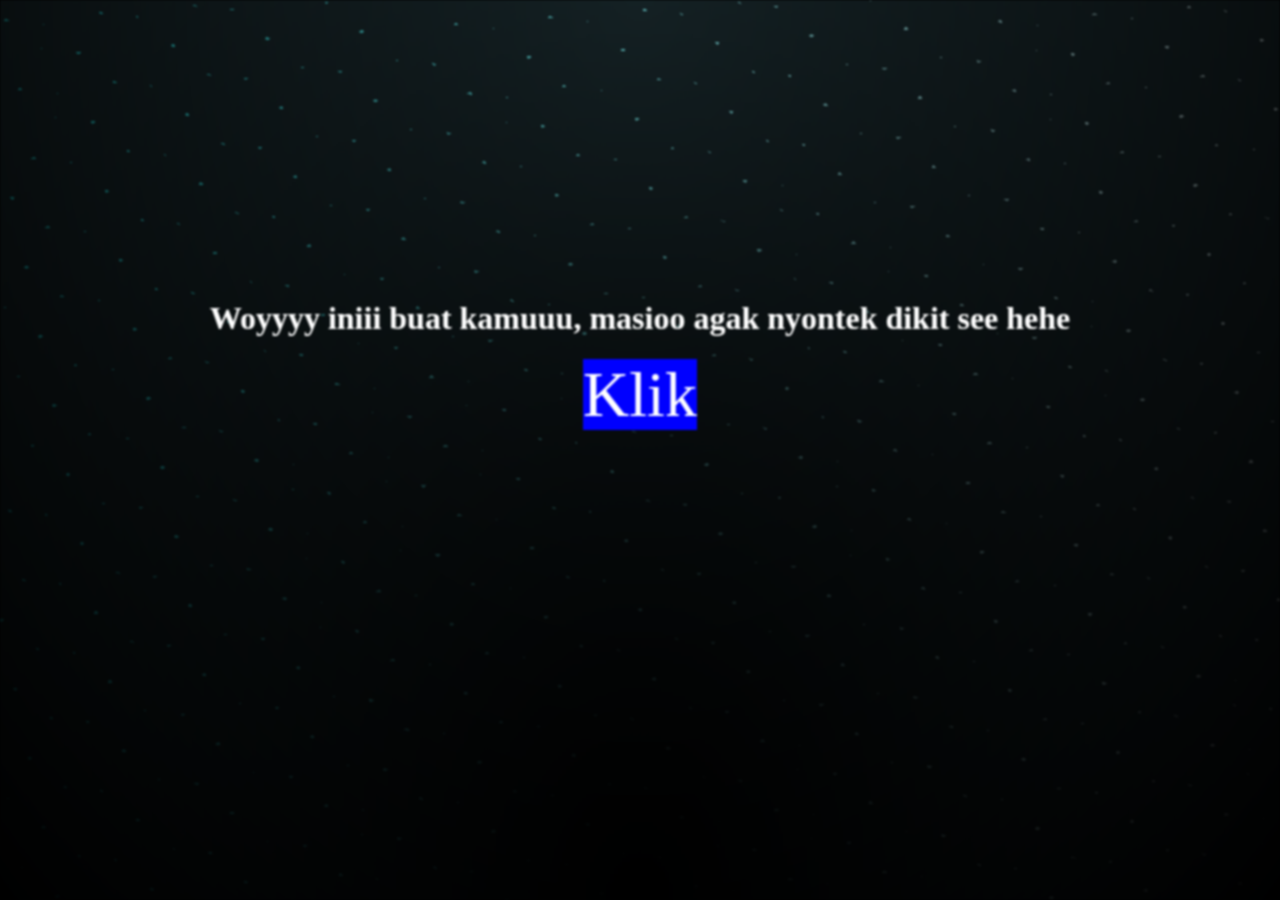
<file: index.html>
<!DOCTYPE html>
<html lang="en">
<head>
    <meta charset="UTF-8">
    <meta name="viewport" content="width=device-width, initial-scale=1.0">
    <title>Fathimatus Shofia</title>
    <link rel="stylesheet" href="style.css">
</head>
<body>
    <div class="night">
    <h1>Woyyyy iniii buat kamuuu, masioo agak nyontek dikit see hehe</h1>
    <a href="love.html">Klik</a>
</div>
</body>
</html>
</file>
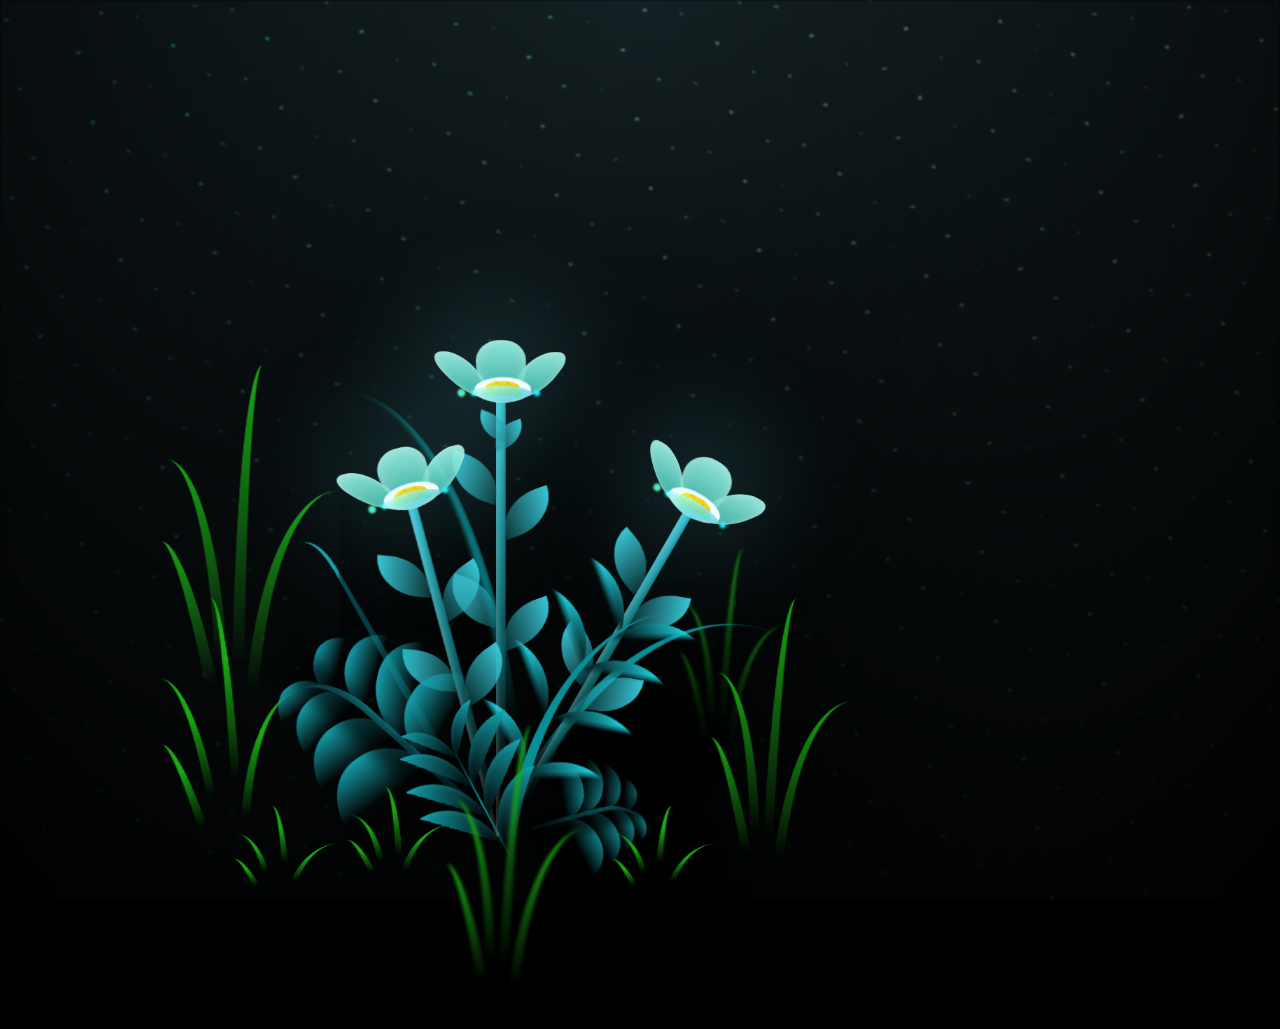
<file: love.html>
<!DOCTYPE html>
<html lang="en">
<head>
    <meta charset="UTF-8">
    <meta name="viewport" content="width=device-width, initial-scale=1.0">
    <title>Fhatimatus Shofia</title>
    <link rel="stylesheet" href="love.css">
</head>
<body class="not-loaded">
    <div class="night"></div>
    <div class="flowers">
      <div class="flower flower--1">
        <div class="flower__leafs flower__leafs--1">
          <div class="flower__leaf flower__leaf--1"></div>
          <div class="flower__leaf flower__leaf--2"></div>
          <div class="flower__leaf flower__leaf--3"></div>
          <div class="flower__leaf flower__leaf--4"></div>

          <div class="flower__white-circle"></div>
  
          <div class="flower__light flower__light--1"></div>
          <div class="flower__light flower__light--2"></div>
          <div class="flower__light flower__light--3"></div>
          <div class="flower__light flower__light--4"></div>
          <div class="flower__light flower__light--5"></div>
          <div class="flower__light flower__light--6"></div>
          <div class="flower__light flower__light--7"></div>
          <div class="flower__light flower__light--8"></div>
  
        </div>
        <div class="flower__line">
          <div class="flower__line__leaf flower__line__leaf--1"></div>
          <div class="flower__line__leaf flower__line__leaf--2"></div>
          <div class="flower__line__leaf flower__line__leaf--3"></div>
          <div class="flower__line__leaf flower__line__leaf--4"></div>
          <div class="flower__line__leaf flower__line__leaf--5"></div>
          <div class="flower__line__leaf flower__line__leaf--6"></div>
        </div>
      </div>
  
      <div class="flower flower--2">
        <div class="flower__leafs flower__leafs--2">
          <div class="flower__leaf flower__leaf--1"></div>
          <div class="flower__leaf flower__leaf--2"></div>
          <div class="flower__leaf flower__leaf--3"></div>
          <div class="flower__leaf flower__leaf--4"></div>
          <div class="flower__white-circle"></div>
  
          <div class="flower__light flower__light--1"></div>
          <div class="flower__light flower__light--2"></div>
          <div class="flower__light flower__light--3"></div>
          <div class="flower__light flower__light--4"></div>
          <div class="flower__light flower__light--5"></div>
          <div class="flower__light flower__light--6"></div>
          <div class="flower__light flower__light--7"></div>
          <div class="flower__light flower__light--8"></div>
  
        </div>
        <div class="flower__line">
          <div class="flower__line__leaf flower__line__leaf--1"></div>
          <div class="flower__line__leaf flower__line__leaf--2"></div>
          <div class="flower__line__leaf flower__line__leaf--3"></div>
          <div class="flower__line__leaf flower__line__leaf--4"></div>
        </div>
      </div>
  
      <div class="flower flower--3">
        <div class="flower__leafs flower__leafs--3">
          <div class="flower__leaf flower__leaf--1"></div>
          <div class="flower__leaf flower__leaf--2"></div>
          <div class="flower__leaf flower__leaf--3"></div>
          <div class="flower__leaf flower__leaf--4"></div>
          <div class="flower__white-circle"></div>
  
          <div class="flower__light flower__light--1"></div>
          <div class="flower__light flower__light--2"></div>
          <div class="flower__light flower__light--3"></div>
          <div class="flower__light flower__light--4"></div>
          <div class="flower__light flower__light--5"></div>
          <div class="flower__light flower__light--6"></div>
          <div class="flower__light flower__light--7"></div>
          <div class="flower__light flower__light--8"></div>
  
        </div>
        <div class="flower__line">
          <div class="flower__line__leaf flower__line__leaf--1"></div>
          <div class="flower__line__leaf flower__line__leaf--2"></div>
          <div class="flower__line__leaf flower__line__leaf--3"></div>
          <div class="flower__line__leaf flower__line__leaf--4"></div>
        </div>
      </div>
  
      <div class="grow-ans" style="--d:1.2s">
        <div class="flower__g-long">
          <div class="flower__g-long__top"></div>
          <div class="flower__g-long__bottom"></div>
        </div>
      </div>
  
      <div class="growing-grass">
        <div class="flower__grass flower__grass--1">
          <div class="flower__grass--top"></div>
          <div class="flower__grass--bottom"></div>
          <div class="flower__grass__leaf flower__grass__leaf--1"></div>
          <div class="flower__grass__leaf flower__grass__leaf--2"></div>
          <div class="flower__grass__leaf flower__grass__leaf--3"></div>
          <div class="flower__grass__leaf flower__grass__leaf--4"></div>
          <div class="flower__grass__leaf flower__grass__leaf--5"></div>
          <div class="flower__grass__leaf flower__grass__leaf--6"></div>
          <div class="flower__grass__leaf flower__grass__leaf--7"></div>
          <div class="flower__grass__leaf flower__grass__leaf--8"></div>
          <div class="flower__grass__overlay"></div>
        </div>
      </div>
  
      <div class="growing-grass">
        <div class="flower__grass flower__grass--2">
          <div class="flower__grass--top"></div>
          <div class="flower__grass--bottom"></div>
          <div class="flower__grass__leaf flower__grass__leaf--1"></div>
          <div class="flower__grass__leaf flower__grass__leaf--2"></div>
          <div class="flower__grass__leaf flower__grass__leaf--3"></div>
          <div class="flower__grass__leaf flower__grass__leaf--4"></div>
          <div class="flower__grass__leaf flower__grass__leaf--5"></div>
          <div class="flower__grass__leaf flower__grass__leaf--6"></div>
          <div class="flower__grass__leaf flower__grass__leaf--7"></div>
          <div class="flower__grass__leaf flower__grass__leaf--8"></div>
          <div class="flower__grass__overlay"></div>
        </div>
      </div>
  
      <div class="grow-ans" style="--d:2.4s">
        <div class="flower__g-right flower__g-right--1">
          <div class="leaf"></div>
        </div>
      </div>
  
      <div class="grow-ans" style="--d:2.8s">
        <div class="flower__g-right flower__g-right--2">
          <div class="leaf"></div>
        </div>
      </div>
  
      <div class="grow-ans" style="--d:2.8s">
        <div class="flower__g-front">
          <div class="flower__g-front__leaf-wrapper flower__g-front__leaf-wrapper--1">
            <div class="flower__g-front__leaf"></div>
          </div>
          <div class="flower__g-front__leaf-wrapper flower__g-front__leaf-wrapper--2">
            <div class="flower__g-front__leaf"></div>
          </div>
          <div class="flower__g-front__leaf-wrapper flower__g-front__leaf-wrapper--3">
            <div class="flower__g-front__leaf"></div>
          </div>
          <div class="flower__g-front__leaf-wrapper flower__g-front__leaf-wrapper--4">
            <div class="flower__g-front__leaf"></div>
          </div>
          <div class="flower__g-front__leaf-wrapper flower__g-front__leaf-wrapper--5">
            <div class="flower__g-front__leaf"></div>
          </div>
          <div class="flower__g-front__leaf-wrapper flower__g-front__leaf-wrapper--6">
            <div class="flower__g-front__leaf"></div>
          </div>
          <div class="flower__g-front__leaf-wrapper flower__g-front__leaf-wrapper--7">
            <div class="flower__g-front__leaf"></div>
          </div>
          <div class="flower__g-front__leaf-wrapper flower__g-front__leaf-wrapper--8">
            <div class="flower__g-front__leaf"></div>
          </div>
          <div class="flower__g-front__line"></div>
        </div>
      </div>
  
      <div class="grow-ans" style="--d:3.2s">
        <div class="flower__g-fr">
          <div class="leaf"></div>
          <div class="flower__g-fr__leaf flower__g-fr__leaf--1"></div>
          <div class="flower__g-fr__leaf flower__g-fr__leaf--2"></div>
          <div class="flower__g-fr__leaf flower__g-fr__leaf--3"></div>
          <div class="flower__g-fr__leaf flower__g-fr__leaf--4"></div>
          <div class="flower__g-fr__leaf flower__g-fr__leaf--5"></div>
          <div class="flower__g-fr__leaf flower__g-fr__leaf--6"></div>
          <div class="flower__g-fr__leaf flower__g-fr__leaf--7"></div>
          <div class="flower__g-fr__leaf flower__g-fr__leaf--8"></div>
        </div>
      </div>
  
      <div class="long-g long-g--0">
        <div class="grow-ans" style="--d:3s">
          <div class="leaf leaf--0"></div>
        </div>
        <div class="grow-ans" style="--d:2.2s">
          <div class="leaf leaf--1"></div>
        </div>
        <div class="grow-ans" style="--d:3.4s">
          <div class="leaf leaf--2"></div>
        </div>
        <div class="grow-ans" style="--d:3.6s">
          <div class="leaf leaf--3"></div>
        </div>
      </div>
  
      <div class="long-g long-g--1">
        <div class="grow-ans" style="--d:3.6s">
          <div class="leaf leaf--0"></div>
        </div>
        <div class="grow-ans" style="--d:3.8s">
          <div class="leaf leaf--1"></div>
        </div>
        <div class="grow-ans" style="--d:4s">
          <div class="leaf leaf--2"></div>
        </div>
        <div class="grow-ans" style="--d:4.2s">
          <div class="leaf leaf--3"></div>
        </div>
      </div>
  
      <div class="long-g long-g--2">
        <div class="grow-ans" style="--d:4s">
          <div class="leaf leaf--0"></div>
        </div>
        <div class="grow-ans" style="--d:4.2s">
          <div class="leaf leaf--1"></div>
        </div>
        <div class="grow-ans" style="--d:4.4s">
          <div class="leaf leaf--2"></div>
        </div>
        <div class="grow-ans" style="--d:4.6s">
          <div class="leaf leaf--3"></div>
        </div>
      </div>
  
      <div class="long-g long-g--3">
        <div class="grow-ans" style="--d:4s">
          <div class="leaf leaf--0"></div>
        </div>
        <div class="grow-ans" style="--d:4.2s">
          <div class="leaf leaf--1"></div>
        </div>
        <div class="grow-ans" style="--d:3s">
          <div class="leaf leaf--2"></div>
        </div>
        <div class="grow-ans" style="--d:3.6s">
          <div class="leaf leaf--3"></div>
        </div>
      </div>
  
      <div class="long-g long-g--4">
        <div class="grow-ans" style="--d:4s">
          <div class="leaf leaf--0"></div>
        </div>
        <div class="grow-ans" style="--d:4.2s">
          <div class="leaf leaf--1"></div>
        </div>
        <div class="grow-ans" style="--d:3s">
          <div class="leaf leaf--2"></div>
        </div>
        <div class="grow-ans" style="--d:3.6s">
          <div class="leaf leaf--3"></div>
        </div>
      </div>
  
      <div class="long-g long-g--5">
        <div class="grow-ans" style="--d:4s">
          <div class="leaf leaf--0"></div>
        </div>
        <div class="grow-ans" style="--d:4.2s">
          <div class="leaf leaf--1"></div>
        </div>
        <div class="grow-ans" style="--d:3s">
          <div class="leaf leaf--2"></div>
        </div>
        <div class="grow-ans" style="--d:3.6s">
          <div class="leaf leaf--3"></div>
        </div>
      </div>
  
      <div class="long-g long-g--6">
        <div class="grow-ans" style="--d:4.2s">
          <div class="leaf leaf--0"></div>
        </div>
        <div class="grow-ans" style="--d:4.4s">
          <div class="leaf leaf--1"></div>
        </div>
        <div class="grow-ans" style="--d:4.6s">
          <div class="leaf leaf--2"></div>
        </div>
        <div class="grow-ans" style="--d:4.8s">
          <div class="leaf leaf--3"></div>
        </div>
      </div>
  
      <div class="long-g long-g--7">
        <div class="grow-ans" style="--d:3s">
          <div class="leaf leaf--0"></div>
        </div>
        <div class="grow-ans" style="--d:3.2s">
          <div class="leaf leaf--1"></div>
        </div>
        <div class="grow-ans" style="--d:3.5s">
          <div class="leaf leaf--2"></div>
        </div>
        <div class="grow-ans" style="--d:3.6s">
          <div class="leaf leaf--3"></div>
        </div>
      </div>
    </div>
    <h1>Fathimatus Shofia ♡</h1> 
    <script src="script.js"></script>
  </body>

</html>
</file>
<file: style.css>
body {
    text-align: center;
    background-color: var(--dark-color);
}

:root {
    --dark-color: #000;
  }

h1 {
    color: white;
    margin-top: 300px;
}

a {
  text-decoration: none;
  color: white;
  background-color: blue;
  font-size: 5vw;
}

.night {
    position: fixed;
    left: 50%;
    top: 0;
    transform: translateX(-50%);
    width: 100%;
    height: 100%;
    filter: blur(0.1vmin);
    background-image: radial-gradient(ellipse at top, transparent 0%, var(--dark-color)), radial-gradient(ellipse at bottom, var(--dark-color), rgba(145, 233, 255, 0.2)), repeating-linear-gradient(220deg, black 0px, black 19px, transparent 19px, transparent 22px), repeating-linear-gradient(189deg, black 0px, black 19px, transparent 19px, transparent 22px), repeating-linear-gradient(148deg, black 0px, black 19px, transparent 19px, transparent 22px), linear-gradient(90deg, #00fffa, #f0f0f0);
  }
</file>
<file: love.css>
*,
*::after,
*::before {
  padding: 0;
  margin: 0;
  box-sizing: border-box;
}

:root {
  --dark-color: #000;
}

body {
  display: flex;
  align-items: flex-end;
  justify-content: center;
  min-height: 100vh;
  background-color: var(--dark-color);
  overflow: hidden;
  perspective: 1000px;
}

h1 {
    text-align: center;
    color: white;
    animation: slideUp 2s ease-out forwards;
    margin-bottom: 70vh;
}
  
  @keyframes slideUp {
    0% {
      transform: translateY(1000px);
      opacity: 0;
    }
    100% {
      transform: translateY(0);
      opacity: 1;
    }
  }

.night {
  position: fixed;
  left: 50%;
  top: 0;
  transform: translateX(-50%);
  width: 100%;
  height: 100%;
  filter: blur(0.1vmin);
  background-image: radial-gradient(ellipse at top, transparent 0%, var(--dark-color)), radial-gradient(ellipse at bottom, var(--dark-color), rgba(145, 233, 255, 0.2)), repeating-linear-gradient(220deg, black 0px, black 19px, transparent 19px, transparent 22px), repeating-linear-gradient(189deg, black 0px, black 19px, transparent 19px, transparent 22px), repeating-linear-gradient(148deg, black 0px, black 19px, transparent 19px, transparent 22px), linear-gradient(90deg, #00fffa, #f0f0f0);
}

.flowers {
  position: relative;
  transform: scale(0.7);
}

.flower {
  position: absolute;
  bottom: 10vmin;
  transform-origin: bottom center;
  z-index: 10;
  --fl-speed: 0.8s;
}
.flower--1 {
  animation: moving-flower-1 4s linear infinite;
}
.flower--1 .flower__line {
  height: 70vmin;
  animation-delay: 0.3s;
}
.flower--1 .flower__line__leaf--1 {
  animation: blooming-leaf-right var(--fl-speed) 1.6s backwards;
}
.flower--1 .flower__line__leaf--2 {
  animation: blooming-leaf-right var(--fl-speed) 1.4s backwards;
}
.flower--1 .flower__line__leaf--3 {
  animation: blooming-leaf-left var(--fl-speed) 1.2s backwards;
}
.flower--1 .flower__line__leaf--4 {
  animation: blooming-leaf-left var(--fl-speed) 1s backwards;
}
.flower--1 .flower__line__leaf--5 {
  animation: blooming-leaf-right var(--fl-speed) 1.8s backwards;
}
.flower--1 .flower__line__leaf--6 {
  animation: blooming-leaf-left var(--fl-speed) 2s backwards;
}
.flower--2 {
  left: 50%;
  transform: rotate(30deg);
  animation: moving-flower-2 4s linear infinite;
}
.flower--2 .flower__line {
  height: 60vmin;
  animation-delay: 0.8s;
}
.flower--2 .flower__line__leaf--1 {
  animation: blooming-leaf-right var(--fl-speed) 1.9s backwards;
}
.flower--2 .flower__line__leaf--2 {
  animation: blooming-leaf-right var(--fl-speed) 1.7s backwards;
}
.flower--2 .flower__line__leaf--3 {
  animation: blooming-leaf-left var(--fl-speed) 1.5s backwards;
}
.flower--2 .flower__line__leaf--4 {
  animation: blooming-leaf-left var(--fl-speed) 1.3s backwards;
}
.flower--3 {
  left: 50%;
  transform: rotate(-15deg);
  animation: moving-flower-3 4s linear infinite;
}
.flower--3 .flower__line {
  animation-delay: 0.9s;
}
.flower--3 .flower__line__leaf--1 {
  animation: blooming-leaf-right var(--fl-speed) 2.5s backwards;
}
.flower--3 .flower__line__leaf--2 {
  animation: blooming-leaf-right var(--fl-speed) 2.3s backwards;
}
.flower--3 .flower__line__leaf--3 {
  animation: blooming-leaf-left var(--fl-speed) 2.1s backwards;
}
.flower--3 .flower__line__leaf--4 {
  animation: blooming-leaf-left var(--fl-speed) 1.9s backwards;
}
.flower__leafs {
  position: relative;
  animation: blooming-flower 2s backwards;
}
.flower__leafs--1 {
  animation-delay: 1.1s;
}
.flower__leafs--2 {
  animation-delay: 1.4s;
}
.flower__leafs--3 {
  animation-delay: 1.7s;
}
.flower__leafs::after {
  content: "";
  position: absolute;
  left: 0;
  top: 0;
  transform: translate(-50%, -100%);
  width: 8vmin;
  height: 8vmin;
  background-color: #6bf0ff;
  filter: blur(10vmin);
}
.flower__leaf {
  position: absolute;
  bottom: 0;
  left: 50%;
  width: 8vmin;
  height: 11vmin;
  border-radius: 51% 49% 47% 53%/44% 45% 55% 69%;
  background-color: #65e6cc;
  background-image: linear-gradient(to top, #40bbab, #a7ffee);
  transform-origin: bottom center;
  opacity: 0.9;
  box-shadow: inset 0 0 2vmin rgba(255, 255, 255, 0.5);
}
.flower__leaf--1 {
  transform: translate(-10%, 1%) rotateY(40deg) rotateX(-50deg);
}
.flower__leaf--2 {
  transform: translate(-50%, -4%) rotateX(40deg);
}
.flower__leaf--3 {
  transform: translate(-90%, 0%) rotateY(45deg) rotateX(50deg);
}
.flower__leaf--4 {
  width: 8vmin;
  height: 8vmin;
  transform-origin: bottom left;
  border-radius: 4vmin 10vmin 4vmin 4vmin;
  transform: translate(0%, 18%) rotateX(70deg) rotate(-43deg);
  background-image: linear-gradient(to top, #39c6d6, #a7ffee);
  z-index: 1;
  opacity: 0.8;
}
.flower__white-circle {
  position: absolute;
  left: -3.5vmin;
  top: -3vmin;
  width: 9vmin;
  height: 4vmin;
  border-radius: 50%;
  background-color: #fff;
}
.flower__white-circle::after {
  content: "";
  position: absolute;
  left: 50%;
  top: 45%;
  transform: translate(-50%, -50%);
  width: 60%;
  height: 60%;
  border-radius: inherit;
  background-image: repeating-linear-gradient(135deg, rgba(0, 0, 0, 0.03) 0px, rgba(0, 0, 0, 0.03) 1px, transparent 1px, transparent 12px), repeating-linear-gradient(45deg, rgba(0, 0, 0, 0.03) 0px, rgba(0, 0, 0, 0.03) 1px, transparent 1px, transparent 12px), repeating-linear-gradient(67.5deg, rgba(0, 0, 0, 0.03) 0px, rgba(0, 0, 0, 0.03) 1px, transparent 1px, transparent 12px), repeating-linear-gradient(135deg, rgba(0, 0, 0, 0.03) 0px, rgba(0, 0, 0, 0.03) 1px, transparent 1px, transparent 12px), repeating-linear-gradient(45deg, rgba(0, 0, 0, 0.03) 0px, rgba(0, 0, 0, 0.03) 1px, transparent 1px, transparent 12px), repeating-linear-gradient(112.5deg, rgba(0, 0, 0, 0.03) 0px, rgba(0, 0, 0, 0.03) 1px, transparent 1px, transparent 12px), repeating-linear-gradient(112.5deg, rgba(0, 0, 0, 0.03) 0px, rgba(0, 0, 0, 0.03) 1px, transparent 1px, transparent 12px), repeating-linear-gradient(45deg, rgba(0, 0, 0, 0.03) 0px, rgba(0, 0, 0, 0.03) 1px, transparent 1px, transparent 12px), repeating-linear-gradient(22.5deg, rgba(0, 0, 0, 0.03) 0px, rgba(0, 0, 0, 0.03) 1px, transparent 1px, transparent 12px), repeating-linear-gradient(45deg, rgba(0, 0, 0, 0.03) 0px, rgba(0, 0, 0, 0.03) 1px, transparent 1px, transparent 12px), repeating-linear-gradient(22.5deg, rgba(0, 0, 0, 0.03) 0px, rgba(0, 0, 0, 0.03) 1px, transparent 1px, transparent 12px), repeating-linear-gradient(135deg, rgba(0, 0, 0, 0.03) 0px, rgba(0, 0, 0, 0.03) 1px, transparent 1px, transparent 12px), repeating-linear-gradient(157.5deg, rgba(0, 0, 0, 0.03) 0px, rgba(0, 0, 0, 0.03) 1px, transparent 1px, transparent 12px), repeating-linear-gradient(67.5deg, rgba(0, 0, 0, 0.03) 0px, rgba(0, 0, 0, 0.03) 1px, transparent 1px, transparent 12px), repeating-linear-gradient(67.5deg, rgba(0, 0, 0, 0.03) 0px, rgba(0, 0, 0, 0.03) 1px, transparent 1px, transparent 12px), linear-gradient(90deg, #ffeb12, #ffce00);
}
.flower__line {
  height: 55vmin;
  width: 1.5vmin;
  background-image: linear-gradient(to left, rgba(0, 0, 0, 0.2), transparent, rgba(255, 255, 255, 0.2)), linear-gradient(to top, transparent 10%, #14757a, #39c6d6);
  box-shadow: inset 0 0 2px rgba(0, 0, 0, 0.5);
  animation: grow-flower-tree 4s backwards;
}
.flower__line__leaf {
  --w: 7vmin;
  --h: calc(var(--w) + 2vmin);
  position: absolute;
  top: 20%;
  left: 90%;
  width: var(--w);
  height: var(--h);
  border-top-right-radius: var(--h);
  border-bottom-left-radius: var(--h);
  background-image: linear-gradient(to top, rgba(20, 117, 122, 0.4), #39c6d6);
}
.flower__line__leaf--1 {
  transform: rotate(70deg) rotateY(30deg);
}
.flower__line__leaf--2 {
  top: 45%;
  transform: rotate(70deg) rotateY(30deg);
}
.flower__line__leaf--3, .flower__line__leaf--4, .flower__line__leaf--6 {
  border-top-right-radius: 0;
  border-bottom-left-radius: 0;
  border-top-left-radius: var(--h);
  border-bottom-right-radius: var(--h);
  left: -460%;
  top: 12%;
  transform: rotate(-70deg) rotateY(30deg);
}
.flower__line__leaf--4 {
  top: 40%;
}
.flower__line__leaf--5 {
  top: 0;
  transform-origin: left;
  transform: rotate(70deg) rotateY(30deg) scale(0.6);
}
.flower__line__leaf--6 {
  top: -2%;
  left: -450%;
  transform-origin: right;
  transform: rotate(-70deg) rotateY(30deg) scale(0.6);
}
.flower__light {
  position: absolute;
  bottom: 0vmin;
  width: 1vmin;
  height: 1vmin;
  background-color: #fffb00;
  border-radius: 50%;
  filter: blur(0.2vmin);
  animation: light-ans 4s linear infinite backwards;
}
.flower__light:nth-child(odd) {
  background-color: #23f0ff;
}
.flower__light--1 {
  left: -2vmin;
  animation-delay: 1s;
}
.flower__light--2 {
  left: 3vmin;
  animation-delay: 0.5s;
}
.flower__light--3 {
  left: -6vmin;
  animation-delay: 0.3s;
}
.flower__light--4 {
  left: 6vmin;
  animation-delay: 0.9s;
}
.flower__light--5 {
  left: -1vmin;
  animation-delay: 1.5s;
}
.flower__light--6 {
  left: -4vmin;
  animation-delay: 3s;
}
.flower__light--7 {
  left: 3vmin;
  animation-delay: 2s;
}
.flower__light--8 {
  left: -6vmin;
  animation-delay: 3.5s;
}
.flower__grass {
  --c: #159faa;
  --line-w: 1.5vmin;
  position: absolute;
  bottom: 12vmin;
  left: -7vmin;
  display: flex;
  flex-direction: column;
  align-items: flex-end;
  z-index: 20;
  transform-origin: bottom center;
  transform: rotate(-48deg) rotateY(40deg);
}
.flower__grass--1 {
  animation: moving-grass 2s linear infinite;
}
.flower__grass--2 {
  left: 2vmin;
  bottom: 10vmin;
  transform: scale(0.5) rotate(75deg) rotateX(10deg) rotateY(-200deg);
  opacity: 0.8;
  z-index: 0;
  animation: moving-grass--2 1.5s linear infinite;
}
.flower__grass--top {
  width: 7vmin;
  height: 10vmin;
  border-top-right-radius: 100%;
  border-right: var(--line-w) solid var(--c);
  transform-origin: bottom center;
  transform: rotate(-2deg);
}
.flower__grass--bottom {
  margin-top: -2px;
  width: var(--line-w);
  height: 25vmin;
  background-image: linear-gradient(to top, transparent, var(--c));
}
.flower__grass__leaf {
  --size: 10vmin;
  position: absolute;
  width: calc(var(--size) * 2.1);
  height: var(--size);
  border-top-left-radius: var(--size);
  border-top-right-radius: var(--size);
  background-image: linear-gradient(to top, transparent, transparent 30%, var(--c));
  z-index: 100;
}
.flower__grass__leaf--1 {
  top: -6%;
  left: 30%;
  --size: 6vmin;
  transform: rotate(-20deg);
  animation: growing-grass-ans--1 2s 2.6s backwards;
}
@keyframes growing-grass-ans--1 {
  0% {
    transform-origin: bottom left;
    transform: rotate(-20deg) scale(0);
  }
}
.flower__grass__leaf--2 {
  top: -5%;
  left: -110%;
  --size: 6vmin;
  transform: rotate(10deg);
  animation: growing-grass-ans--2 2s 2.4s linear backwards;
}
@keyframes growing-grass-ans--2 {
  0% {
    transform-origin: bottom right;
    transform: rotate(10deg) scale(0);
  }
}
.flower__grass__leaf--3 {
  top: 5%;
  left: 60%;
  --size: 8vmin;
  transform: rotate(-18deg) rotateX(-20deg);
  animation: growing-grass-ans--3 2s 2.2s linear backwards;
}
@keyframes growing-grass-ans--3 {
  0% {
    transform-origin: bottom left;
    transform: rotate(-18deg) rotateX(-20deg) scale(0);
  }
}
.flower__grass__leaf--4 {
  top: 6%;
  left: -135%;
  --size: 8vmin;
  transform: rotate(2deg);
  animation: growing-grass-ans--4 2s 2s linear backwards;
}
@keyframes growing-grass-ans--4 {
  0% {
    transform-origin: bottom right;
    transform: rotate(2deg) scale(0);
  }
}
.flower__grass__leaf--5 {
  top: 20%;
  left: 60%;
  --size: 10vmin;
  transform: rotate(-24deg) rotateX(-20deg);
  animation: growing-grass-ans--5 2s 1.8s linear backwards;
}
@keyframes growing-grass-ans--5 {
  0% {
    transform-origin: bottom left;
    transform: rotate(-24deg) rotateX(-20deg) scale(0);
  }
}
.flower__grass__leaf--6 {
  top: 22%;
  left: -180%;
  --size: 10vmin;
  transform: rotate(10deg);
  animation: growing-grass-ans--6 2s 1.6s linear backwards;
}
@keyframes growing-grass-ans--6 {
  0% {
    transform-origin: bottom right;
    transform: rotate(10deg) scale(0);
  }
}
.flower__grass__leaf--7 {
  top: 39%;
  left: 70%;
  --size: 10vmin;
  transform: rotate(-10deg);
  animation: growing-grass-ans--7 2s 1.4s linear backwards;
}
@keyframes growing-grass-ans--7 {
  0% {
    transform-origin: bottom left;
    transform: rotate(-10deg) scale(0);
  }
}
.flower__grass__leaf--8 {
  top: 40%;
  left: -215%;
  --size: 11vmin;
  transform: rotate(10deg);
  animation: growing-grass-ans--8 2s 1.2s linear backwards;
}
@keyframes growing-grass-ans--8 {
  0% {
    transform-origin: bottom right;
    transform: rotate(10deg) scale(0);
  }
}
.flower__grass__overlay {
  position: absolute;
  top: -10%;
  right: 0%;
  width: 100%;
  height: 100%;
  background-color: rgba(0, 0, 0, 0.6);
  filter: blur(1.5vmin);
  z-index: 100;
}
.flower__g-long {
  --w: 2vmin;
  --h: 6vmin;
  --c: #159faa;
  position: absolute;
  bottom: 10vmin;
  left: -3vmin;
  transform-origin: bottom center;
  transform: rotate(-30deg) rotateY(-20deg);
  display: flex;
  flex-direction: column;
  align-items: flex-end;
  animation: flower-g-long-ans 3s linear infinite;
}
@keyframes flower-g-long-ans {
  0%, 100% {
    transform: rotate(-30deg) rotateY(-20deg);
  }
  50% {
    transform: rotate(-32deg) rotateY(-20deg);
  }
}
.flower__g-long__top {
  top: calc(var(--h) * -1);
  width: calc(var(--w) + 1vmin);
  height: var(--h);
  border-top-right-radius: 100%;
  border-right: 0.7vmin solid var(--c);
  transform: translate(-0.7vmin, 1vmin);
}
.flower__g-long__bottom {
  width: var(--w);
  height: 50vmin;
  transform-origin: bottom center;
  background-image: linear-gradient(to top, transparent 30%, var(--c));
  box-shadow: inset 0 0 2px rgba(0, 0, 0, 0.5);
  clip-path: polygon(35% 0, 65% 1%, 100% 100%, 0% 100%);
}
.flower__g-right {
  position: absolute;
  bottom: 6vmin;
  left: -2vmin;
  transform-origin: bottom left;
  transform: rotate(20deg);
}
.flower__g-right .leaf {
  width: 30vmin;
  height: 50vmin;
  border-top-left-radius: 100%;
  border-left: 2vmin solid #079097;
  background-image: linear-gradient(to bottom, transparent, var(--dark-color) 60%);
  mask-image: linear-gradient(to top, transparent 30%, #079097 60%);
}
.flower__g-right--1 {
  animation: flower-g-right-ans 2.5s linear infinite;
}
.flower__g-right--2 {
  left: 5vmin;
  transform: rotateY(-180deg);
  animation: flower-g-right-ans--2 3s linear infinite;
}
.flower__g-right--2 .leaf {
  height: 75vmin;
  filter: blur(0.3vmin);
  opacity: 0.8;
}
@keyframes flower-g-right-ans {
  0%, 100% {
    transform: rotate(20deg);
  }
  50% {
    transform: rotate(24deg) rotateX(-20deg);
  }
}
@keyframes flower-g-right-ans--2 {
  0%, 100% {
    transform: rotateY(-180deg) rotate(0deg) rotateX(-20deg);
  }
  50% {
    transform: rotateY(-180deg) rotate(6deg) rotateX(-20deg);
  }
}
.flower__g-front {
  position: absolute;
  bottom: 6vmin;
  left: 2.5vmin;
  z-index: 100;
  transform-origin: bottom center;
  transform: rotate(-28deg) rotateY(30deg) scale(1.04);
  animation: flower__g-front-ans 2s linear infinite;
}
@keyframes flower__g-front-ans {
  0%, 100% {
    transform: rotate(-28deg) rotateY(30deg) scale(1.04);
  }
  50% {
    transform: rotate(-35deg) rotateY(40deg) scale(1.04);
  }
}
.flower__g-front__line {
  width: 0.3vmin;
  height: 20vmin;
  background-image: linear-gradient(to top, transparent, #079097, transparent 100%);
  position: relative;
}
.flower__g-front__leaf-wrapper {
  position: absolute;
  top: 0;
  left: 0;
  transform-origin: bottom left;
  transform: rotate(10deg);
}
.flower__g-front__leaf-wrapper:nth-child(even) {
  left: 0vmin;
  transform: rotateY(-180deg) rotate(5deg);
  animation: flower__g-front__leaf-left-ans 1s ease-in backwards;
}
.flower__g-front__leaf-wrapper:nth-child(odd) {
  animation: flower__g-front__leaf-ans 1s ease-in backwards;
}
.flower__g-front__leaf-wrapper--1 {
  top: -8vmin;
  transform: scale(0.7);
  animation: flower__g-front__leaf-ans 1s 5.5s ease-in backwards !important;
}
.flower__g-front__leaf-wrapper--2 {
  top: -8vmin;
  transform: rotateY(-180deg) scale(0.7) !important;
  animation: flower__g-front__leaf-left-ans-2 1s 4.6s ease-in backwards !important;
}
.flower__g-front__leaf-wrapper--3 {
  top: -3vmin;
  animation: flower__g-front__leaf-ans 1s 4.6s ease-in backwards;
}
.flower__g-front__leaf-wrapper--4 {
  top: -3vmin;
  transform: rotateY(-180deg) scale(0.9) !important;
  animation: flower__g-front__leaf-left-ans-2 1s 4.6s ease-in backwards !important;
}
@keyframes flower__g-front__leaf-left-ans-2 {
  0% {
    transform: rotateY(-180deg) scale(0);
  }
}
.flower__g-front__leaf-wrapper--5, .flower__g-front__leaf-wrapper--6 {
  top: 2vmin;
}
.flower__g-front__leaf-wrapper--7, .flower__g-front__leaf-wrapper--8 {
  top: 6.5vmin;
}
.flower__g-front__leaf-wrapper--2 {
  animation-delay: 5.2s !important;
}
.flower__g-front__leaf-wrapper--3 {
  animation-delay: 4.9s !important;
}
.flower__g-front__leaf-wrapper--5 {
  animation-delay: 4.3s !important;
}
.flower__g-front__leaf-wrapper--6 {
  animation-delay: 4.1s !important;
}
.flower__g-front__leaf-wrapper--7 {
  animation-delay: 3.8s !important;
}
.flower__g-front__leaf-wrapper--8 {
  animation-delay: 3.5s !important;
}
@keyframes flower__g-front__leaf-ans {
  0% {
    transform: rotate(10deg) scale(0);
  }
}
@keyframes flower__g-front__leaf-left-ans {
  0% {
    transform: rotateY(-180deg) rotate(5deg) scale(0);
  }
}
.flower__g-front__leaf {
  width: 10vmin;
  height: 10vmin;
  border-radius: 100% 0% 0% 100%/100% 100% 0% 0%;
  box-shadow: inset 0 2px 1vmin rgba(44, 238, 252, 0.2);
  background-image: linear-gradient(to bottom left, transparent, var(--dark-color)), linear-gradient(to bottom right, #159faa 50%, transparent 50%, transparent);
  -webkit-mask-image: linear-gradient(to bottom right, #159faa 50%, transparent 50%, transparent);
  mask-image: linear-gradient(to bottom right, #159faa 50%, transparent 50%, transparent);
}
.flower__g-fr {
  position: absolute;
  bottom: -4vmin;
  left: vmin;
  transform-origin: bottom left;
  z-index: 10;
  animation: flower__g-fr-ans 2s linear infinite;
}
@keyframes flower__g-fr-ans {
  0%, 100% {
    transform: rotate(2deg);
  }
  50% {
    transform: rotate(4deg);
  }
}
.flower__g-fr .leaf {
  width: 30vmin;
  height: 50vmin;
  border-top-left-radius: 100%;
  border-left: 2vmin solid #079097;
  mask-image: linear-gradient(to top, transparent 25%, #079097 50%);
  position: relative;
  z-index: 1;
}
.flower__g-fr__leaf {
  position: absolute;
  top: 0;
  left: 0;
  width: 10vmin;
  height: 10vmin;
  border-radius: 100% 0% 0% 100%/100% 100% 0% 0%;
  box-shadow: inset 0 2px 1vmin rgba(44, 238, 252, 0.2);
  background-image: linear-gradient(to bottom left, transparent, var(--dark-color) 98%), linear-gradient(to bottom right, #23f0ff 45%, transparent 50%, transparent);
  mask-image: linear-gradient(135deg, #159faa 40%, transparent 50%, transparent);
}
.flower__g-fr__leaf--1 {
  left: 20vmin;
  transform: rotate(45deg);
  animation: flower__g-fr-leaft-ans-1 0.5s 5.2s linear backwards;
}
@keyframes flower__g-fr-leaft-ans-1 {
  0% {
    transform-origin: left;
    transform: rotate(45deg) scale(0);
  }
}
.flower__g-fr__leaf--2 {
  left: 12vmin;
  top: -7vmin;
  transform: rotate(25deg) rotateY(-180deg);
  animation: flower__g-fr-leaft-ans-6 0.5s 5s linear backwards;
}
.flower__g-fr__leaf--3 {
  left: 15vmin;
  top: 6vmin;
  transform: rotate(55deg);
  animation: flower__g-fr-leaft-ans-5 0.5s 4.8s linear backwards;
}
.flower__g-fr__leaf--4 {
  left: 6vmin;
  top: -2vmin;
  transform: rotate(25deg) rotateY(-180deg);
  animation: flower__g-fr-leaft-ans-6 0.5s 4.6s linear backwards;
}
.flower__g-fr__leaf--5 {
  left: 10vmin;
  top: 14vmin;
  transform: rotate(55deg);
  animation: flower__g-fr-leaft-ans-5 0.5s 4.4s linear backwards;
}
@keyframes flower__g-fr-leaft-ans-5 {
  0% {
    transform-origin: left;
    transform: rotate(55deg) scale(0);
  }
}
.flower__g-fr__leaf--6 {
  left: 0vmin;
  top: 6vmin;
  transform: rotate(25deg) rotateY(-180deg);
  animation: flower__g-fr-leaft-ans-6 0.5s 4.2s linear backwards;
}
@keyframes flower__g-fr-leaft-ans-6 {
  0% {
    transform-origin: right;
    transform: rotate(25deg) rotateY(-180deg) scale(0);
  }
}
.flower__g-fr__leaf--7 {
  left: 5vmin;
  top: 22vmin;
  transform: rotate(45deg);
  animation: flower__g-fr-leaft-ans-7 0.5s 4s linear backwards;
}
@keyframes flower__g-fr-leaft-ans-7 {
  0% {
    transform-origin: left;
    transform: rotate(45deg) scale(0);
  }
}
.flower__g-fr__leaf--8 {
  left: -4vmin;
  top: 15vmin;
  transform: rotate(15deg) rotateY(-180deg);
  animation: flower__g-fr-leaft-ans-8 0.5s 3.8s linear backwards;
}
@keyframes flower__g-fr-leaft-ans-8 {
  0% {
    transform-origin: right;
    transform: rotate(15deg) rotateY(-180deg) scale(0);
  }
}

.long-g {
  position: absolute;
  bottom: 25vmin;
  left: -42vmin;
  transform-origin: bottom left;
}
.long-g--1 {
  bottom: 0vmin;
  transform: scale(0.8) rotate(-5deg);
}
.long-g--1 .leaf {
mask-image: linear-gradient(to top, transparent 40%, #079097 80%) !important;
}
.long-g--1 .leaf--1 {
  --w: 5vmin;
  --h: 60vmin;
  left: -2vmin;
  transform: rotate(3deg) rotateY(-180deg);
}
.long-g--2, .long-g--3 {
  bottom: -3vmin;
  left: -35vmin;
  transform-origin: center;
  transform: scale(0.6) rotateX(60deg);
}
.long-g--2 .leaf, .long-g--3 .leaf {
  mask-image: linear-gradient(to top, transparent 50%, #079097 80%) !important;
}
.long-g--2 .leaf--1, .long-g--3 .leaf--1 {
  left: -1vmin;
  transform: rotateY(-180deg);
}
.long-g--3 {
  left: -17vmin;
  bottom: 0vmin;
}
.long-g--3 .leaf {
  mask-image: linear-gradient(to top, transparent 40%, #079097 80%) !important;
}
.long-g--4 {
  left: 25vmin;
  bottom: -3vmin;
  transform-origin: center;
  transform: scale(0.6) rotateX(60deg);
}
.long-g--4 .leaf {
  mask-image: linear-gradient(to top, transparent 50%, #079097 80%) !important;
}
.long-g--5 {
  left: 42vmin;
  bottom: 0vmin;
  transform: scale(0.8) rotate(2deg);
}
.long-g--6 {
  left: 0vmin;
  bottom: -20vmin;
  z-index: 100;
  filter: blur(0.3vmin);
  transform: scale(0.8) rotate(2deg);
}
.long-g--7 {
  left: 35vmin;
  bottom: 20vmin;
  z-index: -1;
  filter: blur(0.3vmin);
  transform: scale(0.6) rotate(2deg);
  opacity: 0.7;
}
.long-g .leaf {
  --w: 15vmin;
  --h: 40vmin;
  --c: #1aaa15;
  position: absolute;
  bottom: 0;
  width: var(--w);
  height: var(--h);
  border-top-left-radius: 100%;
  border-left: 2vmin solid var(--c);
  mask-image: linear-gradient(to top, transparent 20%, var(--dark-color));
  transform-origin: bottom center;
}
.long-g .leaf--0 {
  left: 2vmin;
  animation: leaf-ans-1 4s linear infinite;
}
.long-g .leaf--1 {
  --w: 5vmin;
  --h: 60vmin;
  animation: leaf-ans-1 4s linear infinite;
}
.long-g .leaf--2 {
  --w: 10vmin;
  --h: 40vmin;
  left: -0.5vmin;
  bottom: 5vmin;
  transform-origin: bottom left;
  transform: rotateY(-180deg);
  animation: leaf-ans-2 3s linear infinite;
}
.long-g .leaf--3 {
  --w: 5vmin;
  --h: 30vmin;
  left: -1vmin;
  bottom: 3.2vmin;
  transform-origin: bottom left;
  transform: rotate(-10deg) rotateY(-180deg);
  animation: leaf-ans-3 3s linear infinite;
}

@keyframes leaf-ans-1 {
  0%, 100% {
    transform: rotate(-5deg) scale(1);
  }
  50% {
    transform: rotate(5deg) scale(1.1);
  }
}
@keyframes leaf-ans-2 {
  0%, 100% {
    transform: rotateY(-180deg) rotate(5deg);
  }
  50% {
    transform: rotateY(-180deg) rotate(0deg) scale(1.1);
  }
}
@keyframes leaf-ans-3 {
  0%, 100% {
    transform: rotate(-10deg) rotateY(-180deg);
  }
  50% {
    transform: rotate(-20deg) rotateY(-180deg);
  }
}
.grow-ans {
  animation: grow-ans 2s var(--d) backwards;
}

@keyframes grow-ans {
  0% {
    transform: scale(0);
    opacity: 0;
  }
}
@keyframes light-ans {
  0% {
    opacity: 0;
    transform: translateY(0vmin);
  }
  25% {
    opacity: 1;
    transform: translateY(-5vmin) translateX(-2vmin);
  }
  50% {
    opacity: 1;
    transform: translateY(-15vmin) translateX(2vmin);
    filter: blur(0.2vmin);
  }
  75% {
    transform: translateY(-20vmin) translateX(-2vmin);
    filter: blur(0.2vmin);
  }
  100% {
    transform: translateY(-30vmin);
    opacity: 0;
    filter: blur(1vmin);
  }
}
@keyframes moving-flower-1 {
  0%, 100% {
    transform: rotate(2deg);
  }
  50% {
    transform: rotate(-2deg);
  }
}
@keyframes moving-flower-2 {
  0%, 100% {
    transform: rotate(18deg);
  }
  50% {
    transform: rotate(14deg);
  }
}
@keyframes moving-flower-3 {
  0%, 100% {
    transform: rotate(-18deg);
  }
  50% {
    transform: rotate(-20deg) rotateY(-10deg);
  }
}
@keyframes blooming-leaf-right {
  0% {
    transform-origin: left;
    transform: rotate(70deg) rotateY(30deg) scale(0);
  }
}
@keyframes blooming-leaf-left {
  0% {
    transform-origin: right;
    transform: rotate(-70deg) rotateY(30deg) scale(0);
  }
}
@keyframes grow-flower-tree {
  0% {
    height: 0;
    border-radius: 1vmin;
  }
}
@keyframes blooming-flower {
  0% {
    transform: scale(0);
  }
}
@keyframes moving-grass {
  0%, 100% {
    transform: rotate(-48deg) rotateY(40deg);
  }
  50% {
    transform: rotate(-50deg) rotateY(40deg);
  }
}
@keyframes moving-grass--2 {
  0%, 100% {
    transform: scale(0.5) rotate(75deg) rotateX(10deg) rotateY(-200deg);
  }
  50% {
    transform: scale(0.5) rotate(79deg) rotateX(10deg) rotateY(-200deg);
  }
}
.growing-grass {
  animation: growing-grass-ans 1s 2s backwards;
}

@keyframes growing-grass-ans {
  0% {
    transform: scale(0);
  }
}
.not-loaded * {
  animation-play-state: paused !important;
}
</file>
